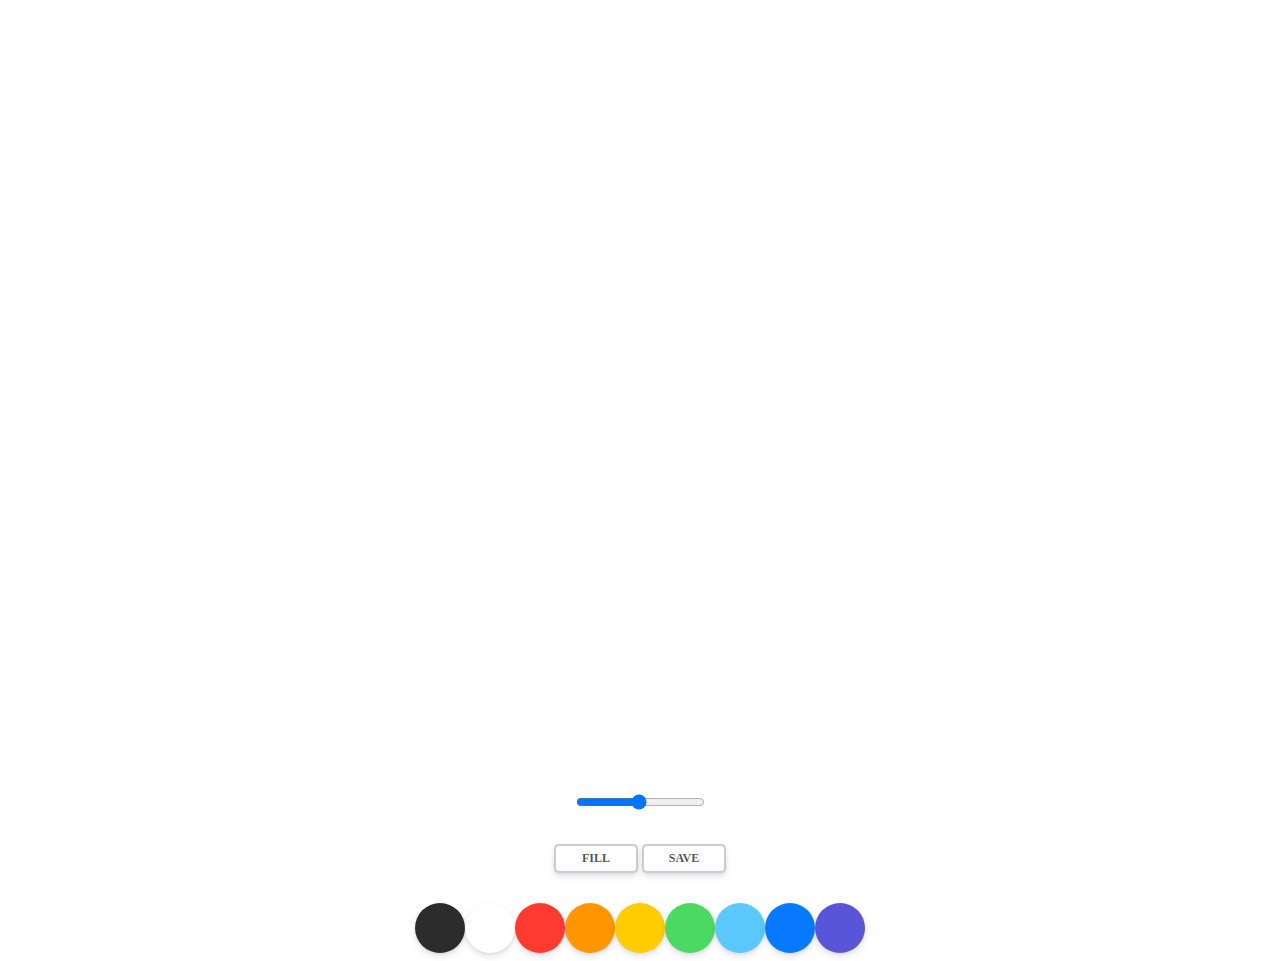
<file: index.html>
<!DOCTYPE html>
<html lang="en">

<head>
    <meta charset="UTF-8" />
    <meta name="viewport" content="width=device-width, initial-scale=1.0" />
    <meta http-equiv="X-UA-Compatible" content="ie=edge" />
    <link rel="stylesheet" href="styles.css" />
    <title>PaintJS</title>
</head>

<body>
    <canvas id="jsCanvas" class="canvas"></canvas>
    <div class="controls">
        <div class="controls__range">
            <input type="range" id="jsRange" min="0.1" max="5" value="2.5" step="0.1" />
        </div>
        <div class="controls__btns">
            <button id="jsMode">Fill</button>
            <button id="jsSave">Save</button>
        </div>
        <div class="controls__colors" id="jsColors">
            <div class="controls__color jsColor" style="background-color:#2c2c2c"></div>
            <div class="controls__color jsColor" style="background-color:white"></div>
            <div class="controls__color jsColor" style="background-color:#FF3B30"></div>
            <div class="controls__color jsColor" style="background-color:#FF9500"></div>
            <div class="controls__color jsColor" style="background-color:#FFCC00"></div>
            <div class="controls__color jsColor" style="background-color:#4CD963"></div>
            <div class="controls__color jsColor" style="background-color:#5AC8FA"></div>
            <div class="controls__color jsColor" style="background-color:#0579FF"></div>
            <div class="controls__color jsColor" style="background-color:#5856D6"></div>
        </div>
    </div>
    <script src="app.js"></script>
</body>

</html>
</file>
<file: styles.css>
.jsCanvas{
  width: 700px;
  height: 700px;
  background-color: white;
  border-radius: 15px;
  box-shadow: 0 4px 6px rgba(50, 50, 93, 0.11), 0 1px 3px rgba(0, 0, 0, 0.08);
}

.controls {
  margin-top: 80px;
  display: flex;
  flex-direction: column;
  align-items: center;
}

.controls .controls__btns {
  margin-bottom: 30px;
}

.controls__btns button {
  all: unset;
  cursor: pointer;
  background-color: white;
  padding: 5px 0px;
  width: 80px;
  text-align: center;
  border-radius: 5px;
  box-shadow: 0 4px 6px rgba(50, 50, 93, 0.11), 0 1px 3px rgba(0, 0, 0, 0.08);
  border: 2px solid rgba(0, 0, 0, 0.2);
  color: rgba(0, 0, 0, 0.7);
  text-transform: uppercase;
  font-weight: 800;
  font-size: 12px;
}

.controls__btns button:active {
  transform: scale(0.98);
}

.controls .controls__colors {
  display: flex;
}

.controls__colors .controls__color {
  width: 50px;
  height: 50px;
  border-radius: 25px;
  cursor: pointer;
  box-shadow: 0 4px 6px rgba(50, 50, 93, 0.11), 0 1px 3px rgba(0, 0, 0, 0.08);
}

.controls .controls__range {
  margin-bottom: 30px;
}
</file>
